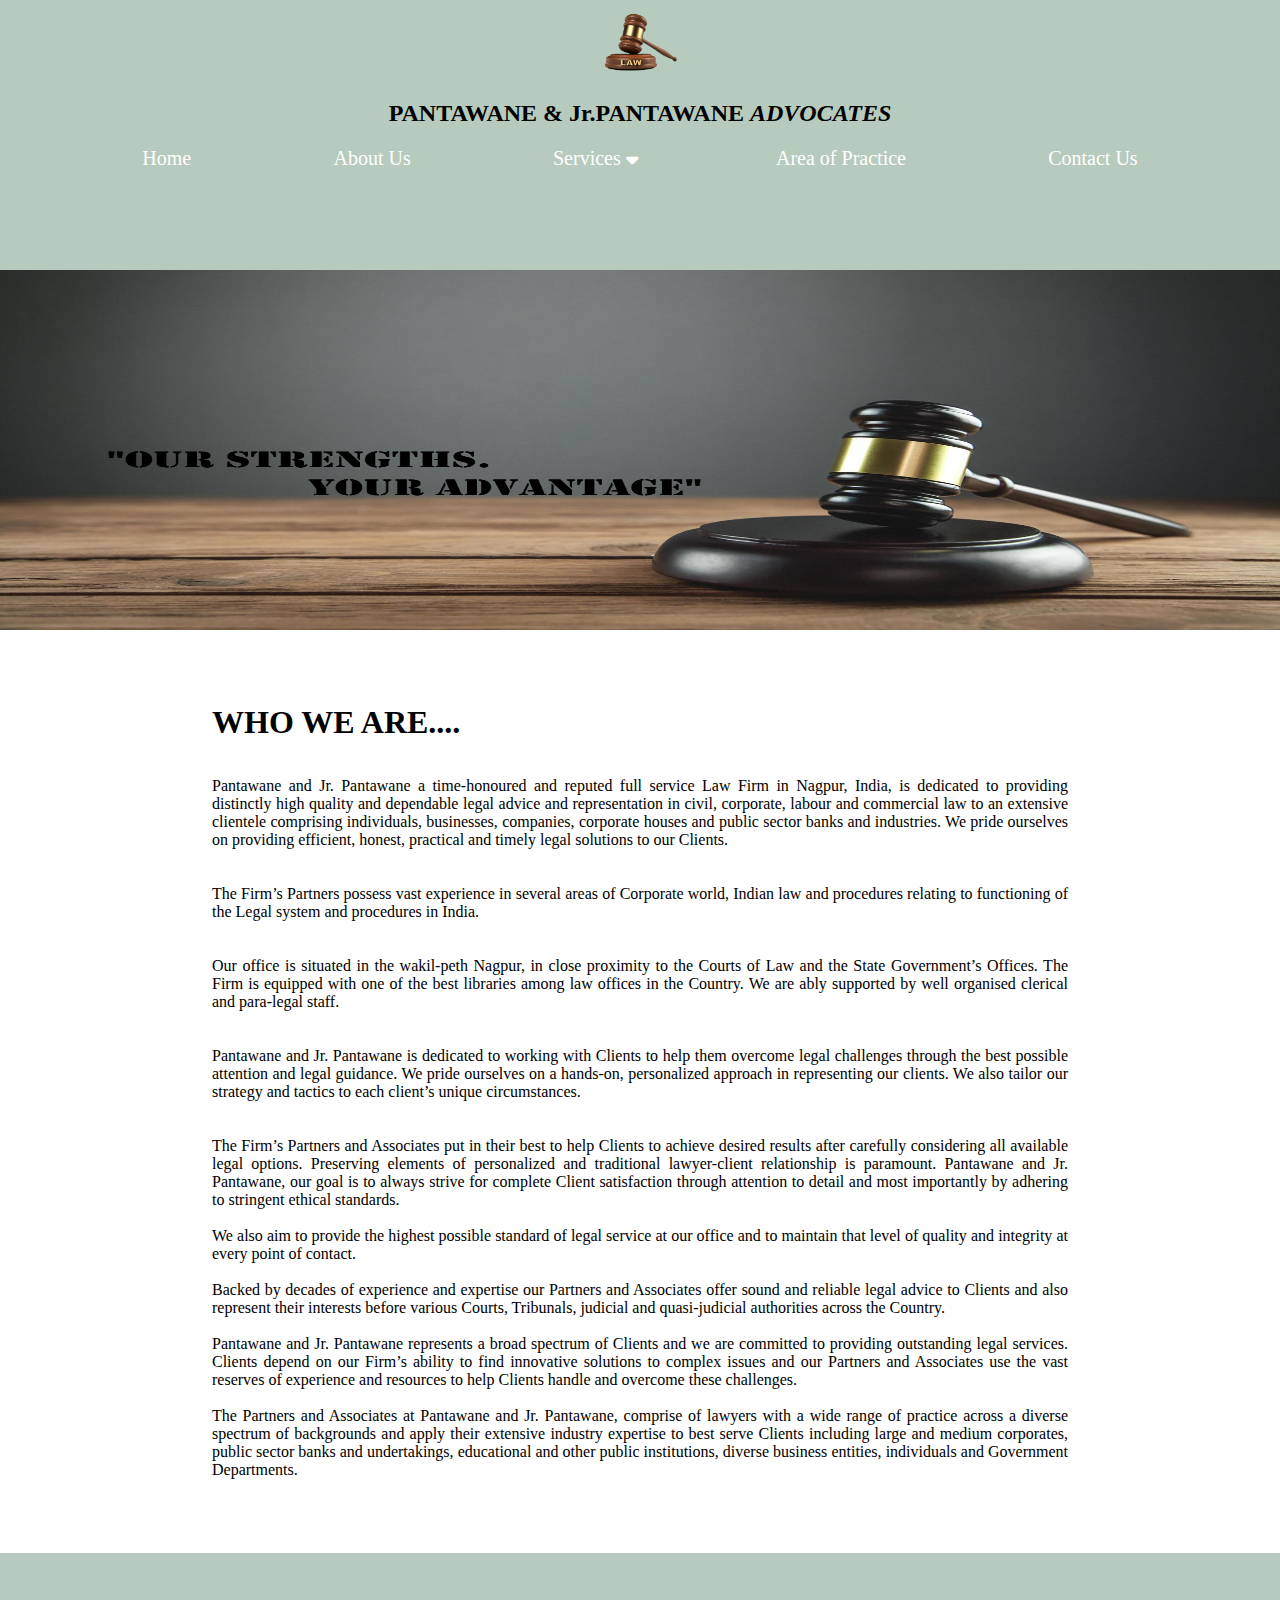
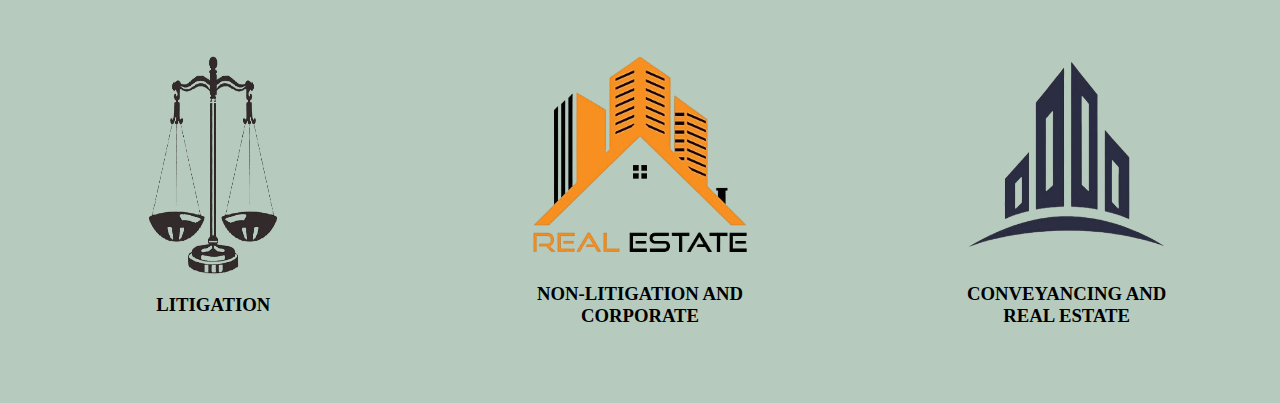
<file: index.html>
<!DOCTYPE html>
<html lang="en">

<head>
    <meta charset="UTF-8">
    <meta name="viewport" content="width=device-width, initial-scale=1.0">
    <link rel="stylesheet" href="https://cdnjs.cloudflare.com/ajax/libs/font-awesome/6.7.2/css/all.min.css"
        integrity="sha512-Evv84Mr4kqVGRNSgIGL/F/aIDqQb7xQ2vcrdIwxfjThSH8CSR7PBEakCr51Ck+w+/U6swU2Im1vVX0SVk9ABhg=="
        crossorigin="anonymous" referrerpolicy="no-referrer" />
    <link rel="icon" href="./assets/icon.webp">
    <title>PANTAWANE & Jr.PANTAWANE ADVOCATES</title>
    <link rel="stylesheet" href="style.css">
</head>

<body>
    <div class="container">
        <div class="header">
            <img src="./assets/web-icon-removebg-preview.png" class="law-icon">
            <h2 class="main-name">PANTAWANE & Jr.PANTAWANE <i>ADVOCATES</i></h2>
            <div class="nav-bar">
                <ul>
                    <li>
                        <a href="#">Home</a>
                    </li>
                    <li>
                        <a href="About.html">About Us</a>
                    </li>

                    <li class="nav-items dropdown-toggler">
                        <a href="#">Services<i class="fa-solid fa-sort-down"
                                style="position:relative; left:5px; bottom:2px"></i></a>

                        <nav class="dropdown-cont">
                            <ul class="dropdown-menu">
                                <li>
                                    <a href="#">Litigation</a>
                                </li>
                                <li>
                                    <a href="#">Non-Litigation & corporate</a>
                                </li>
                                <li>
                                    <a href="#">Conveyancing & Real Estate</a>
                                </li>

                            </ul>
                        </nav>
                    </li>

                    <li>
                        <a href="AreaOfPractice.html">Area of Practice</a>
                    </li>
                    <li>
                        <a href="Contact.html">Contact Us</a>
                    </li>
                </ul>
            </div>
        </div>
        <div class="second-img">
            <img src="./assets/front-3 with slogan.png" class="img2">
        </div>

        <div class="mid">
            <div class="mid-cont">
                <br><br><br>

                <h1>WHO WE ARE....</h1>
                <br><br>
                <p>Pantawane and Jr. Pantawane a time-honoured and reputed full service Law Firm in Nagpur,
                    India, is dedicated to providing distinctly high quality and dependable legal advice and
                    representation in civil,
                    corporate, labour and commercial law to an extensive clientele comprising individuals, businesses,
                    companies,
                    corporate houses and public sector banks and industries. We pride ourselves on providing efficient,
                    honest,
                    practical and timely legal solutions to our Clients.
                </p>
                <br><br>
                <p>
                    The Firm’s Partners possess vast experience in several areas of Corporate world, Indian law and
                    procedures relating to functioning of the Legal system and procedures in India.
                </p>
                <br><br>
                <p>
                    Our office is situated in the wakil-peth Nagpur, in close
                    proximity to the Courts of Law and the State Government’s Offices. The Firm is equipped with one of
                    the best libraries among law offices in the Country. We are ably supported by well organised
                    clerical and para-legal staff.
                </p>
                <br><br>
                <p>
                    Pantawane and Jr. Pantawane is dedicated to working with Clients to help them overcome legal
                    challenges through the best possible attention and legal guidance. We pride ourselves on a hands-on,
                    personalized approach in representing our clients. We also tailor our strategy and tactics to each
                    client’s unique circumstances.
                </p>
                <br><br>
                <p>
                    The Firm’s Partners and Associates put in their best to help Clients to achieve desired results
                    after carefully considering all available legal options. Preserving elements of personalized and
                    traditional lawyer-client relationship is paramount. Pantawane and Jr. Pantawane, our goal is to
                    always strive for complete Client satisfaction through attention to detail and most importantly by
                    adhering to stringent ethical standards.<br><br>

                    We also aim to provide the highest possible standard of legal service at our office and to maintain
                    that level of quality and integrity at every point of contact.<br><br>

                    Backed by decades of experience and expertise our Partners and Associates offer sound and reliable
                    legal advice to Clients and also represent their interests before various Courts, Tribunals,
                    judicial and quasi-judicial authorities across the Country.<br><br>

                    Pantawane and Jr. Pantawane represents a broad spectrum of Clients and we are committed to providing
                    outstanding legal services. Clients depend on our Firm’s ability to find innovative solutions to
                    complex issues and our Partners and Associates use the vast reserves of experience and resources to
                    help Clients handle and overcome these challenges.<br><br>

                    The Partners and Associates at Pantawane and Jr. Pantawane, comprise of lawyers with a wide range of
                    practice across a diverse spectrum of backgrounds and apply their extensive industry expertise to
                    best serve Clients including large and medium corporates, public sector banks and undertakings,
                    educational and other public institutions, diverse business entities, individuals and Government
                    Departments.
                </p>
                <br><br><br>
            </div>
        </div>

        <div class="mid-second">
            <div class="ms-cont">
                <div class="litigation">
                    <img src="./assets/1-removebg-preview.png" class="front-img">
                    <h3>LITIGATION</h3>
                </div>
                <div class="non-litigation">
                    <img src="./assets/2-removebg-preview.png" class="front-img">
                    <h3>NON-LITIGATION AND <br> CORPORATE</h3>
                </div>
                <div class="real-estate">
                    <img src="./assets/3-removebg-preview.png" class="front-img">
                    <h3>CONVEYANCING AND <br> REAL ESTATE</h3>
                </div>
            </div>
        </div>


    </div>
</body>

</html>
</file>
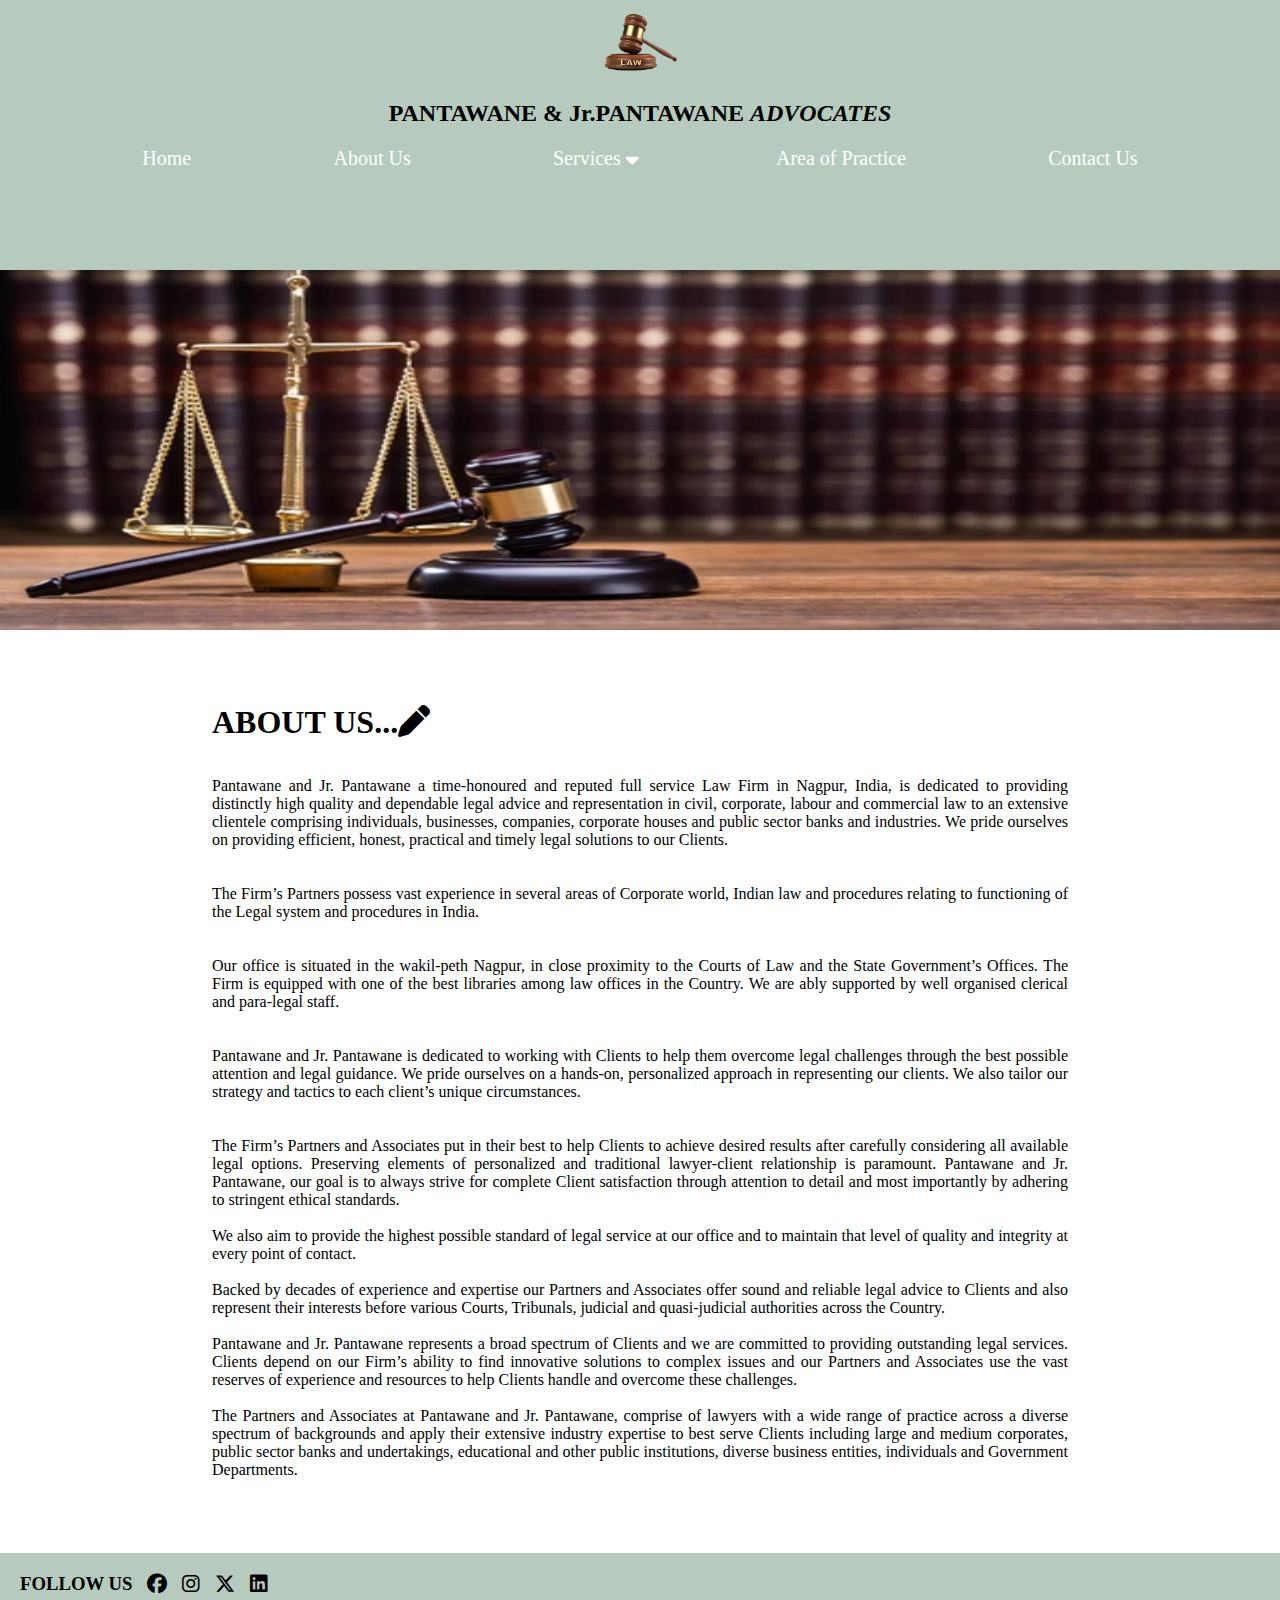
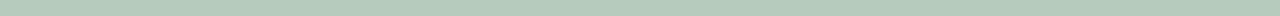
<file: About.html>
<!DOCTYPE html>
<html lang="en">

<head>
    <meta charset="UTF-8">
    <meta name="viewport" content="width=device-width, initial-scale=1.0">
    <link rel="stylesheet" href="https://cdnjs.cloudflare.com/ajax/libs/font-awesome/6.7.2/css/all.min.css"
        integrity="sha512-Evv84Mr4kqVGRNSgIGL/F/aIDqQb7xQ2vcrdIwxfjThSH8CSR7PBEakCr51Ck+w+/U6swU2Im1vVX0SVk9ABhg=="
        crossorigin="anonymous" referrerpolicy="no-referrer" />
    <link rel="icon" href="./assets/icon.webp">
    <title>PANTAWANE & Jr.PANTAWANE ADVOCATES</title>
    <link rel="stylesheet" href="style.css">
</head>

<body>
    <div class="container">
        <div class="header">
            <img src="./assets/web-icon-removebg-preview.png" class="law-icon">
            <h2 class="main-name">PANTAWANE & Jr.PANTAWANE <i>ADVOCATES</i></h2>
            <div class="nav-bar">
                <ul>
                    <li>
                        <a href="index.html">Home</a>
                    </li>
                    <li>
                        <a href="#">About Us</a>
                    </li>
                    <li class="nav-items dropdown-toggler">
                        <a href="#">Services<i class="fa-solid fa-sort-down"
                                style="position: relative; left:5px; bottom:2px"></i></a>

                        <nav class="dropdown-cont">
                            <ul class="dropdown-menu">
                                <li>
                                    <a href="#">Litigation</a>
                                </li>
                                <li>
                                    <a href="#">Non-Litigation & corporate</a>
                                </li>
                                <li>
                                    <a href="#">Conveyancing & Real Estate</a>
                                </li>

                            </ul>
                        </nav>
                    </li>
                    <li>
                        <a href="AreaOfPractice.html">Area of Practice</a>
                    </li>
                    <li>
                        <a href="Contact.html">Contact Us</a>
                    </li>
                </ul>
            </div>
        </div>

        <div class="second-img">
            <img src="./assets/larg-2 about.png" class="img2">
        </div>

        <div class="mid">
            <div class="mid-cont">
                <br><br><br>

                <h1>ABOUT US...<i class="fa-solid fa-pen"></i></h1>
                <br><br>
                <p>Pantawane and Jr. Pantawane a time-honoured and reputed full service Law Firm in Nagpur,
                    India, is dedicated to providing distinctly high quality and dependable legal advice and
                    representation in civil,
                    corporate, labour and commercial law to an extensive clientele comprising individuals, businesses,
                    companies,
                    corporate houses and public sector banks and industries. We pride ourselves on providing efficient,
                    honest,
                    practical and timely legal solutions to our Clients.
                </p>
                <br><br>
                <p>
                    The Firm’s Partners possess vast experience in several areas of Corporate world, Indian law and
                    procedures relating to functioning of the Legal system and procedures in India.
                </p>
                <br><br>
                <p>
                    Our office is situated in the wakil-peth Nagpur, in close
                    proximity to the Courts of Law and the State Government’s Offices. The Firm is equipped with one of
                    the best libraries among law offices in the Country. We are ably supported by well organised
                    clerical and para-legal staff.
                </p>
                <br><br>
                <p>
                    Pantawane and Jr. Pantawane is dedicated to working with Clients to help them overcome legal
                    challenges through the best possible attention and legal guidance. We pride ourselves on a hands-on,
                    personalized approach in representing our clients. We also tailor our strategy and tactics to each
                    client’s unique circumstances.
                </p>
                <br><br>
                <p>
                    The Firm’s Partners and Associates put in their best to help Clients to achieve desired results
                    after carefully considering all available legal options. Preserving elements of personalized and
                    traditional lawyer-client relationship is paramount. Pantawane and Jr. Pantawane, our goal is to
                    always strive for complete Client satisfaction through attention to detail and most importantly by
                    adhering to stringent ethical standards.<br><br>

                    We also aim to provide the highest possible standard of legal service at our office and to maintain
                    that level of quality and integrity at every point of contact.<br><br>

                    Backed by decades of experience and expertise our Partners and Associates offer sound and reliable
                    legal advice to Clients and also represent their interests before various Courts, Tribunals,
                    judicial and quasi-judicial authorities across the Country.<br><br>

                    Pantawane and Jr. Pantawane represents a broad spectrum of Clients and we are committed to providing
                    outstanding legal services. Clients depend on our Firm’s ability to find innovative solutions to
                    complex issues and our Partners and Associates use the vast reserves of experience and resources to
                    help Clients handle and overcome these challenges.<br><br>

                    The Partners and Associates at Pantawane and Jr. Pantawane, comprise of lawyers with a wide range of
                    practice across a diverse spectrum of backgrounds and apply their extensive industry expertise to
                    best serve Clients including large and medium corporates, public sector banks and undertakings,
                    educational and other public institutions, diverse business entities, individuals and Government
                    Departments.
                </p>
                <br><br><br>
            </div>
        </div>
        <footer style="display: flex; padding: 20px; background-color:#B6CBBD ;">
            <h3 class="follow-t">FOLLOW US</h3>
            <div class="con-i">
                <i class="fa-brands fa-facebook"></i>
            </div>
            <div class="con-i">
                <i class="fa-brands fa-instagram"></i>
            </div>
            <div class="con-i">
                <i class="fa-brands fa-x-twitter"></i>
            </div>
            <div class="con-i">
                    <i class="fa-brands fa-linkedin"></i>
            </div>
        </footer>
    </div>
 </body>

</html>
</file>
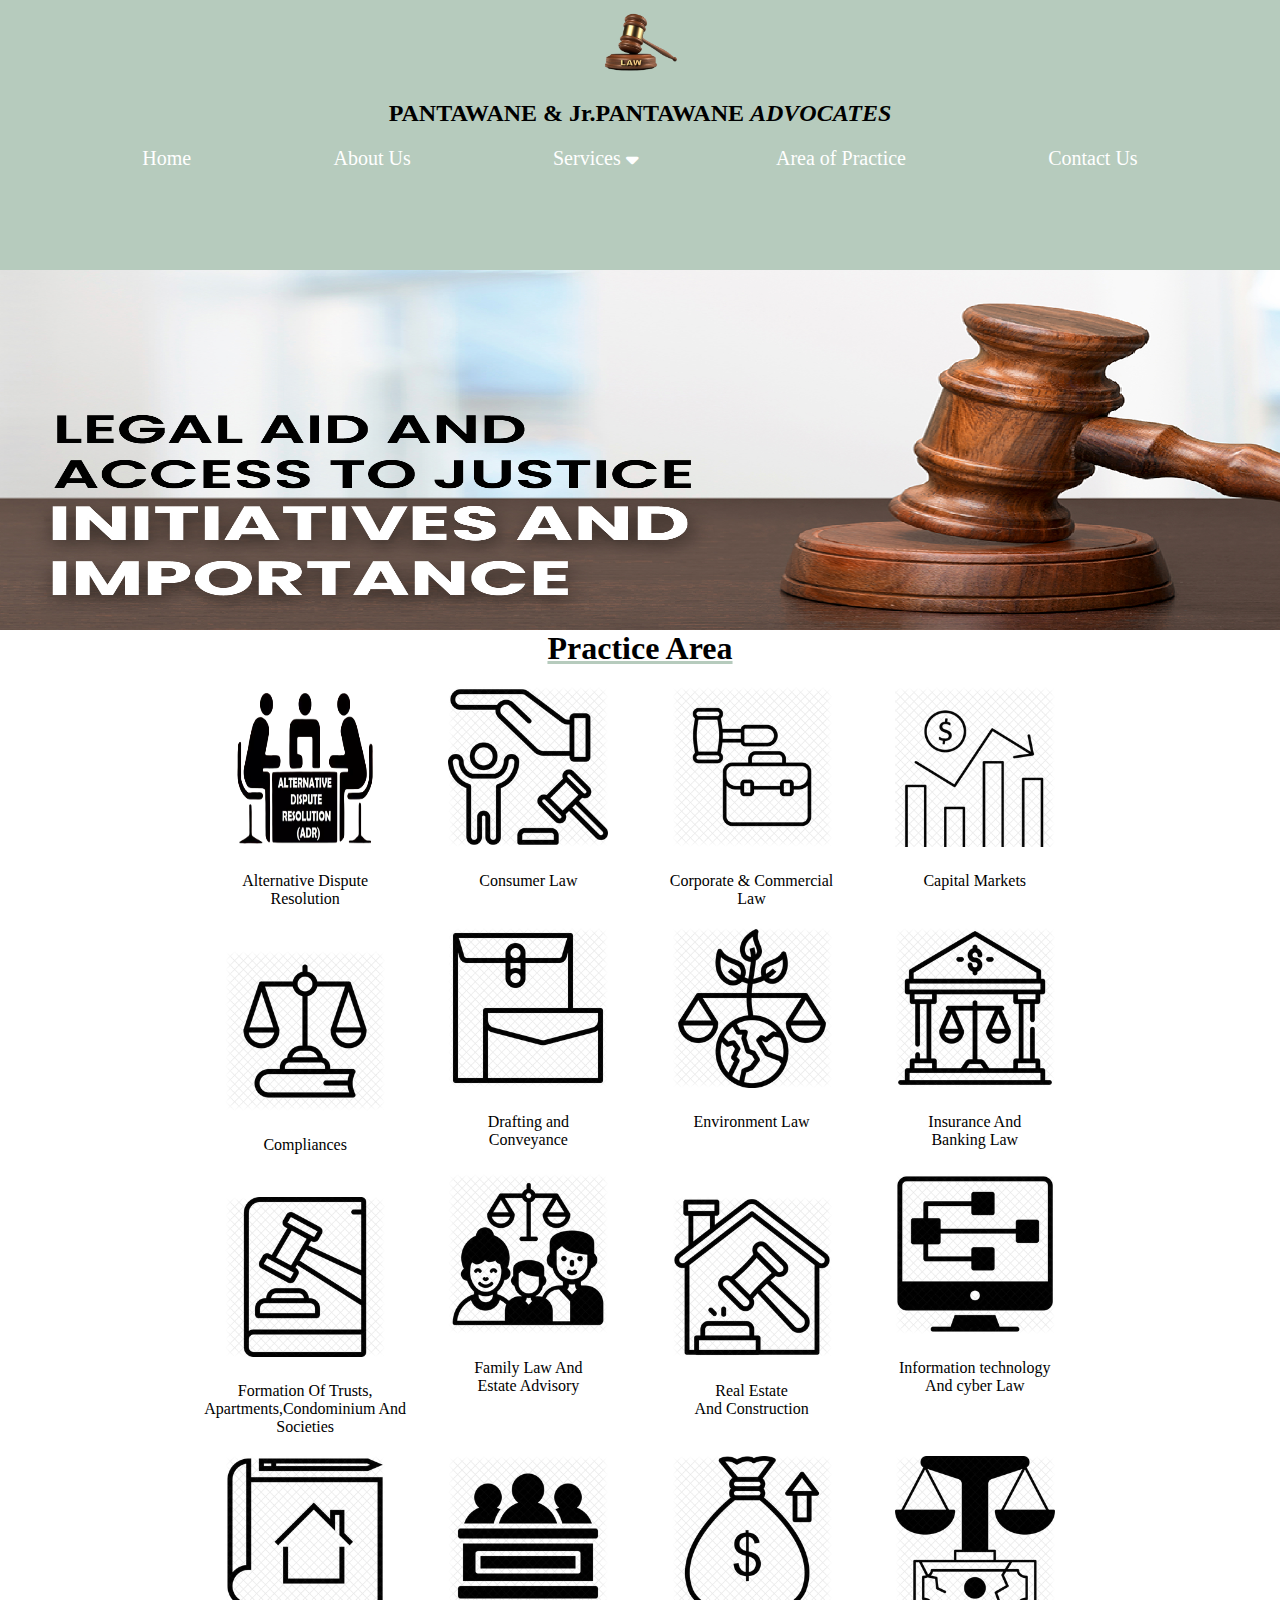
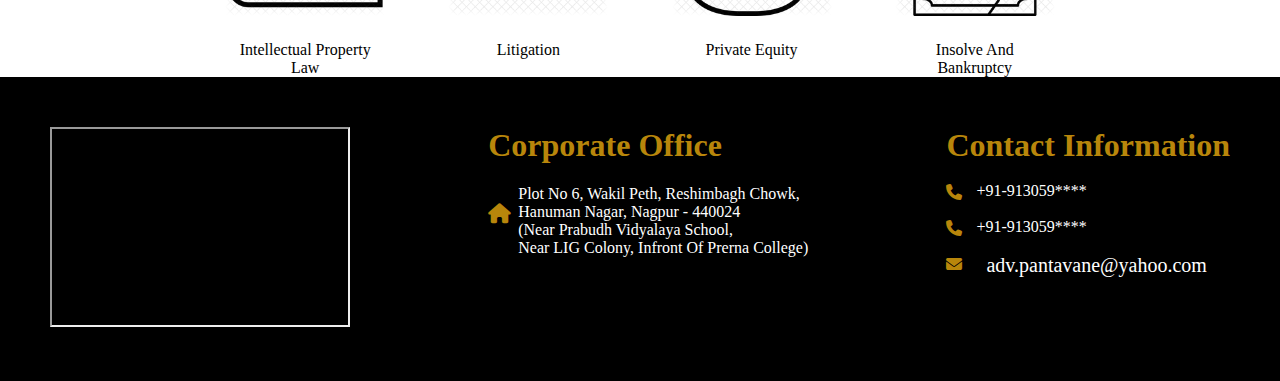
<file: AreaOfPractice.html>
<!DOCTYPE html>
<html lang="en">

<head>
    <meta charset="UTF-8">
    <meta name="viewport" content="width=device-width, initial-scale=1.0">
    <link rel="stylesheet" href="https://cdnjs.cloudflare.com/ajax/libs/font-awesome/6.7.2/css/all.min.css"
        integrity="sha512-Evv84Mr4kqVGRNSgIGL/F/aIDqQb7xQ2vcrdIwxfjThSH8CSR7PBEakCr51Ck+w+/U6swU2Im1vVX0SVk9ABhg=="
        crossorigin="anonymous" referrerpolicy="no-referrer" />
    <link rel="icon" href="./assets/icon.webp">
    <title>PANTAWANE & Jr.PANTAWANE ADVOCATES</title>
    <link rel="stylesheet" href="style.css">
</head>

<body>
    <div class="container">
        <div class="header">
            <img src="./assets/web-icon-removebg-preview.png" class="law-icon">
            <h2 class="main-name">PANTAWANE & Jr.PANTAWANE <i>ADVOCATES</i></h2>
            <div class="nav-bar">
                <ul>
                    <li>
                        <a href="index.html">Home</a>
                    </li>
                    <li>
                        <a href="About.html">About Us</a>
                    </li>
                    <li class="nav-items dropdown-toggler">
                        <a href="#">Services<i class="fa-solid fa-sort-down"
                                style="position: relative; left:5px; bottom:2px"></i></a>

                        <nav class="dropdown-cont">
                            <ul class="dropdown-menu">
                                <li>
                                    <a href="#">Litigation</a>
                                </li>
                                <li>
                                    <a href="#">Non-Litigation & corporate</a>
                                </li>
                                <li>
                                    <a href="#">Conveyancing & Real Estate</a>
                                </li>

                            </ul>
                        </nav>
                    </li>
                    <li>
                        <a href="#">Area of Practice</a>
                    </li>
                    <li>
                        <a href="Contact.html">Contact Us</a>
                    </li>
                </ul>
            </div>
        </div>
        <div class="second-img">
            <img src="./assets/practice.jpg" class="img2">
        </div>

        <h1 style="text-align: center; text-decoration: underline  #B6CBBD;">Practice Area</h1>
        <div class="prAreaCont">

            <div class="prArea">
                <div class="rowArea">

                    <div class="rowImg">
                        <div>
                            <a href="#">
                                <img src="./assets/adr-Photoroom.png" alt="1" class="prImg">
                            </a>
                        </div>
                        <div>
                            Alternative Dispute<br>Resolution
                        </div>
                    </div>
                    <div class="rowImg">
                        <div>
                            <a href="#">
                                <img src="./assets/Consumer law.webp" alt="2" class="prImg">
                            </a>
                        </div>
                        <div>Consumer Law</div>
                    </div>
                    <div class="rowImg">
                        <div>
                            <a href="#">
                                <img src="./assets/C & cmr law.webp" alt="3" class="prImg">
                            </a>
                        </div>
                        <div>Corporate & Commercial<br>Law</div>
                    </div>
                    <div class="rowImg">
                        <div>
                            <a href="#">
                                <img src="./assets/capital markets01.png" alt="4" class="prImg">
                            </a>
                        </div>
                        <div>Capital Markets</div>
                    </div>
                </div>

                <div class="rowArea">
                    <div class="rowImg">
                        <a href="#">
                            <div> <img src="./assets/compliances law.webp" alt="1" class="prImg">
                        </a>
                    </div>
                    <div>Compliances</div>
                </div>

                <div class="rowImg">
                    <div>
                        <a href="#">
                            <img src="./assets/d & conveyance.webp" alt="2" class="prImg">
                        </a>
                    </div>
                    <div>Drafting and <br> Conveyance</div>
                </div>

                <div class="rowImg">
                    <div>
                        <a href="#">
                            <img src="./assets/evironment law.webp" alt="3" class="prImg">
                        </a>
                    </div>
                    <div>Environment Law</div>
                </div>

                <div class="rowImg">
                    <div>
                        <a href="#">
                            <img src="./assets/i & banking law.webp" alt="4" class="prImg">
                        </a>
                    </div>
                    <div>
                        Insurance And <br> Banking Law
                    </div>
                </div>

            </div>
            <div class="rowArea">
                <div class="rowImg">
                    <a href="#">
                        <div><img src="./assets/Formation t p C&S.webp" alt="1" class="prImg">
                    </a>
                </div>
                <div>Formation Of Trusts,<br>Apartments,Condominium And <br>Societies</r>
                </div>
            </div>

            <div class="rowImg">
                <div>
                    <a href="#">
                        <img src="./assets/family law.webp" alt="2" class="prImg">
                    </a>
                </div>
                <div>Family Law And<br>Estate Advisory</div>
            </div>

            <div class="rowImg">
                <a href="#">
                    <div> <img src="./assets/real estate.webp" alt="3" class="prImg">
                </a>
            </div>
            <div>
                Real Estate <br>And Construction
            </div>
        </div>

        <div class="rowImg">
            <div>
                <a href="#">
                    <img src="./assets/IT law.webp" alt="4" class="prImg">
                </a>
            </div>
            <div>
                Information technology <br>And cyber Law
            </div>
        </div>

    </div>
    <div class="rowArea">
        <div class="rowImg">

            <div>
                <a href="#">

                    <img src="./assets/i property law.webp" alt="1" class="prImg">
                </a>
            </div>
            <div>Intellectual Property <br>Law</div>
        </div>

        <div class="rowImg">
            <div>
                <a href="#">
                    <img src="./assets/litigation.webp" alt="2" class="prImg">
                </a>
            </div>
            <div>Litigation </div>
        </div>

        <div class="rowImg">
            <div>
                <a href="#">
                    <img src="./assets/private equiy law.webp" alt="3" class="prImg">
                </a>
            </div>
            <div>
                Private Equity
            </div>
        </div>

        <div class="rowImg">
            <div>
                <a href="#">
                    <img src="./assets/insolvency and bankrutcy.webp" alt="4" class="prImg">
                </a>
            </div>
            <div>
                Insolve And <br> Bankruptcy
            </div>
        </div>

    </div>
    </div>
    </div>
    <footer class="f8r" style="padding: 50px; background-color: black; display: flex; justify-content: space-between;">
        <div  class="f8rd">
            <iframe style="width: 300px; height: 200px;" src="https://www.google.com/maps/embed?pb=!1m18!1m12!1m3!1d3721.038537594851!2d79.0762828760553!3d21.150864580529127!2m3!1f0!2f0!3f0
             !3m2!1i1024!2i768!4f13.1!3m3!1m2!1s0x3bd4c0ec18e3f337%3A0x1b5b7377d56cd153!2sZero%20Mile%20Rd%2C%20Civil%20Lines%2C%20Nagpur
             %2C%20Maharashtra%20440001!5e0!3m2!1sen!2sin!4v1739866368161!5m2!1sen!2sin" width="600" height="450"
                style="border:0;" allowfullscreen="" loading="lazy" referrerpolicy="no-referrer-when-downgrade">
            </iframe>
        </div>
        <div  class="f8rd"> 
            <h1 style="color:darkgoldenrod">Corporate Office</h1>
            <i style="color:darkgoldenrod; position: relative; top: 40px; font-size: 20px;"
                class="fa-solid fa-house"></i>
            <p style="color: white; padding-left: 30px;">
                Plot No 6, Wakil Peth, Reshimbagh Chowk, <br>
                Hanuman Nagar, Nagpur - 440024
                <br>
                (Near Prabudh Vidyalaya School,
                <br>Near LIG Colony, Infront Of Prerna College)
            </p>
        </div>
        <div  class="f8rd">
            <h1 style="color:darkgoldenrod">Contact Information</h1>
            <i style="color:darkgoldenrod; position: relative; top: 20px;" class="fa-solid fa-phone"></i>
            <p style="color: white; padding-left:30px">
                +91-913059****
            </p>
            <i style="color:darkgoldenrod; position: relative; top: 20px;" class="fa-solid fa-phone"></i>
            <p style="color: white;padding-left:30px">
                +91-913059****
            </p>


            <i style="color:darkgoldenrod; position: relative; top: 20px;" class="fa-solid fa-envelope"></i>
            <p style="color: white;padding-left:30px">
                <a href="https://login.yahoo.com/?.src=ym&pspid=159600001&activity=mail-direct&.lang=en-IN&.intl=in&.done=https%3A%2F%2Fmail.yahoo.com%2Fd%3F.lang%3Den-IN">adv.pantavane@yahoo.com</a>
            </p>

        </div>

    </footer>
    </div>
    </div>

</body>

</html>
</file>
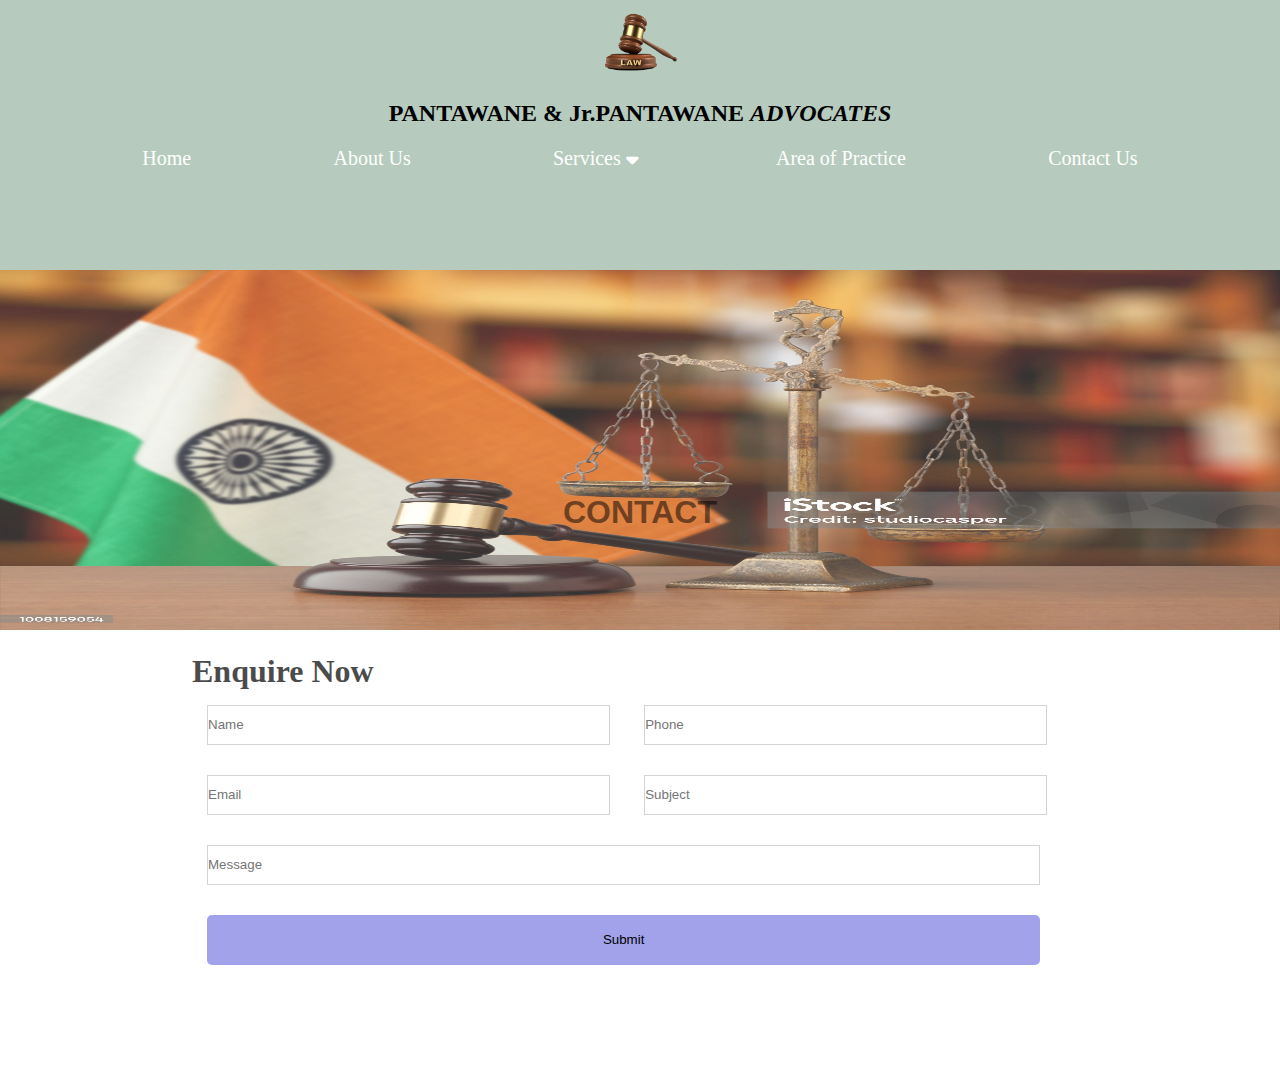
<file: Contact.html>
<!DOCTYPE html>
<html lang="en">

<head>
    <meta charset="UTF-8">
    <meta name="viewport" content="width=device-width, initial-scale=1.0">
    <link rel="stylesheet" href="https://cdnjs.cloudflare.com/ajax/libs/font-awesome/6.7.2/css/all.min.css"
        integrity="sha512-Evv84Mr4kqVGRNSgIGL/F/aIDqQb7xQ2vcrdIwxfjThSH8CSR7PBEakCr51Ck+w+/U6swU2Im1vVX0SVk9ABhg=="
        crossorigin="anonymous" referrerpolicy="no-referrer" />
    <link rel="icon" href="./assets/icon.webp">
    <title>PANTAWANE & Jr.PANTAWANE ADVOCATES</title>
    <link rel="stylesheet" href="style.css">
</head>

<body>
    <div class="container">
        <div class="header">
            <img src="./assets/web-icon-removebg-preview.png" class="law-icon">
            <h2 class="main-name">PANTAWANE & Jr.PANTAWANE <i>ADVOCATES</i></h2>
            <div class="nav-bar">
                <ul>
                    <li>
                        <a href="index.html">Home</a>
                    </li>
                    <li>
                        <a href="About.html">About Us</a>
                    </li>
                    <li class="nav-items dropdown-toggler">
                        <a href="#">Services<i class="fa-solid fa-sort-down"
                                style="position: relative; left:5px; bottom:2px"></i></a>

                        <nav class="dropdown-cont">
                            <ul class="dropdown-menu">
                                <li>
                                    <a href="#">Litigation</a>
                                </li>
                                <li>
                                    <a href="#">Non-Litigation & corporate</a>
                                </li>
                                <li>
                                    <a href="#">Conveyancing & Real Estate</a>
                                </li>

                            </ul>
                        </nav>
                    </li>
                    <li>
                        <a href="AreaOfPractice.html">Area of Practice</a>
                    </li>
                    <li>
                        <a href="#">Contact Us</a>
                    </li>
                </ul>
            </div>
        </div>
        <div class="second-img">
            <img src="./assets/front-2.jpg" alt="img" class="contact-img">
            <h1 class="contact">CONTACT</h1>
        </div>
        <!-- <h1 class="form-enq">Enquire Now</h1> -->
        <div class="contact-form">

            <form action="#" class="contact-form-items">
                <div class="form-enq">
                    <h1 ">Enquire Now</h1>
                </div>
                <div>
                    <input type=" text" placeholder="Name" id="inp">
                        <input type="text" placeholder="Phone" id="inp">
                </div>

                <div>
                    <input type="text" placeholder="Email" id="inp">
                    <input type="text" placeholder="Subject" id="inp">
                </div>

                <input type="text" placeholder="Message" id="msg">


                <a href="#" id="key"></a>
                <button id="key-press" type="submit">Submit</button>


            </form>
        </div>
      
    </div>
   
    </div>

</body>

</html>
</file>
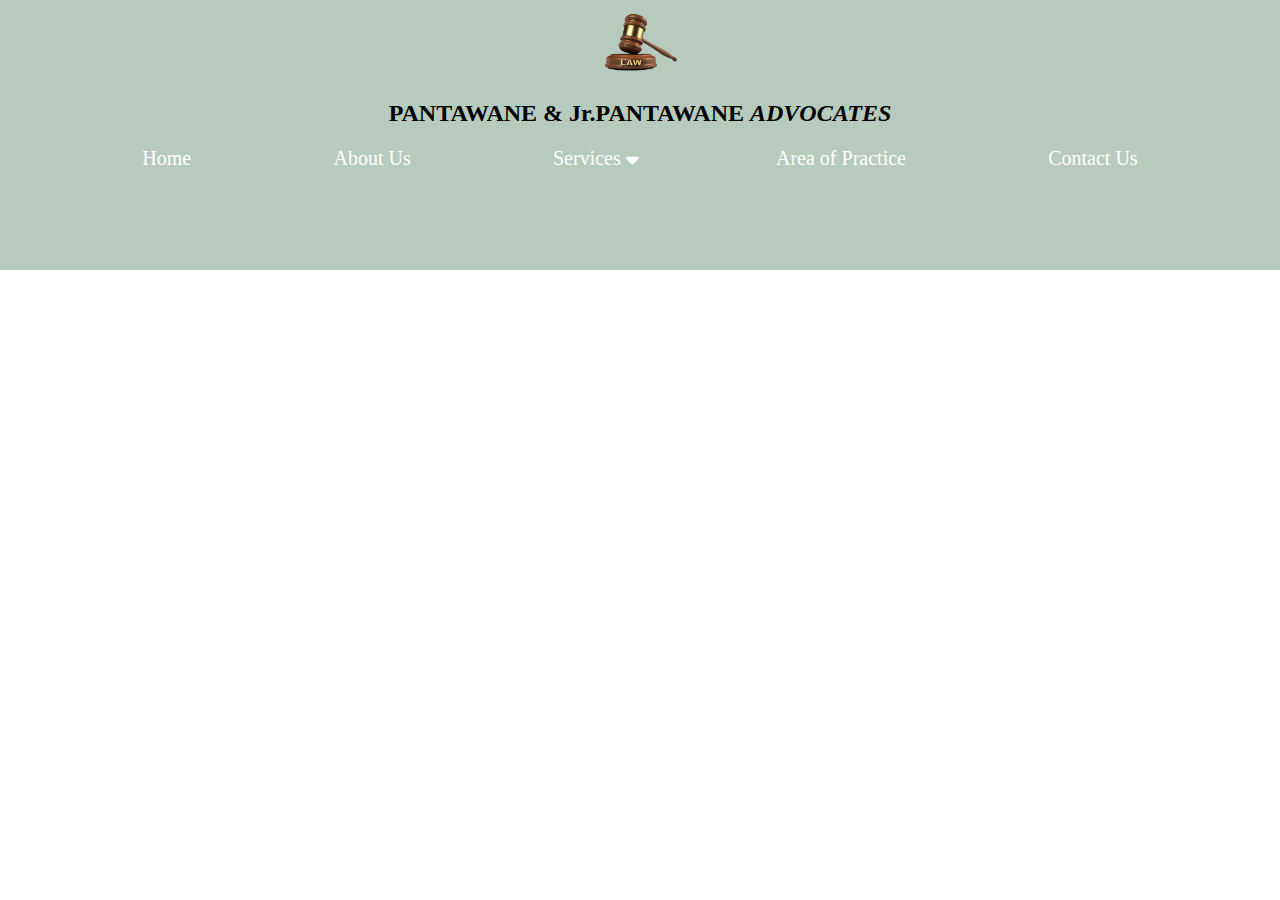
<file: Service.html>
<!DOCTYPE html>
<html lang="en">

<head>
    <meta charset="UTF-8">
    <meta name="viewport" content="width=device-width, initial-scale=1.0">
    <link rel="stylesheet" href="https://cdnjs.cloudflare.com/ajax/libs/font-awesome/6.7.2/css/all.min.css"
        integrity="sha512-Evv84Mr4kqVGRNSgIGL/F/aIDqQb7xQ2vcrdIwxfjThSH8CSR7PBEakCr51Ck+w+/U6swU2Im1vVX0SVk9ABhg=="
        crossorigin="anonymous" referrerpolicy="no-referrer" />
    <link rel="icon" href="./assets/icon.webp">
    <title>PANTAWANE & Jr.PANTAWANE ADVOCATES</title>
    <link rel="stylesheet" href="style.css">
</head>

<body>
    <div class="container">
        <div class="header">
            <img src="./assets/web-icon-removebg-preview.png" class="law-icon">
            <h2 class="main-name">PANTAWANE & Jr.PANTAWANE <i>ADVOCATES</i></h2>
            <div class="nav-bar">
                <ul>
                    <li>
                        <a href="index.html">Home</a>
                    </li>
                    <li>
                        <a href="About.html">About Us</a>
                    </li>
                    <li>
                        <a href="#">Services<i class="fa-solid fa-sort-down"
                                style="position: relative; left:5px; bottom:2px"></i></a>
                    </li>
                    <li>
                        <a href="AreaOfPractice.html">Area of Practice</a>
                    </li>
                    <li>
                        <a href="Contact.html">Contact Us</a>
                    </li>
                </ul>
            </div>
        </div>
    </div>
    </div>


</body>

</html>
</file>
<file: style.css>
* {
    margin: 0;
    padding: 0;
    box-sizing: border-box;
}

html,
body {
    width: 100%;
    height: 100%;
    /* background-color: rgb(236, 222, 204); */
}

.container {
    width: 100%;
    height: 100%;
}

.header {
    width: 100%;
    height: 30%;
    background-color: #B6CBBD;
    /* border: 1px solid black; */
    display: flex;
    flex-direction: column;
    justify-content: center;
    align-items: center;
}

.law-icon {
    width: 100px;
    height: 100px;
    padding: 10px;
    /* border: 1px solid black; */
}

.main-name {
    width: 100%;
    padding: 10px;
    /* position: relative;
    top: -15px; */
    text-align: center;
    /* border: 1px solid black; */
}

.nav-bar {
    width: 100%;
    height: 100%;
    padding: 10px;
    /* border: 1px solid rgb(245, 244, 252); */
}


ul {
    /* border: 1px solid yellow; */
    display: flex;
    flex-wrap: wrap;
    list-style: none;
    justify-content: space-evenly;
    justify-items: center;
}

.dropdown-cont {
    display: none;
    position: absolute;
    top: 180px;
    left: 41%;
}

.dropdown-menu {
    list-style: none;
    display: block;
    line-height: 30px;
    background-color: #9ca79f;
}

.dropdown-toggler:hover .dropdown-cont {
    display: block;
    height: 100%;

}









a {
    text-decoration: none;
    color: white;
    font-size: 20px;
    padding: 10px;
}

a:hover {
    /* font-size: 25px; */
    text-shadow: 4px 2px 5px rgba(0, 0, 0, 0.61);
}

.second-img {
    height: 40%;
    width: 100%;
    /* border: 1px solid black; */

}

.img2 {
    height: 100%;
    width: 100%;
}

.mid {
    width: 100%;
    /* height: 100%; */
    display: flex;
    flex-wrap: wrap;
    justify-content: center;
}

.mid-cont {
    width: 70%;
    text-align: justify;
    padding: 20px;
}


.mid-second {
    width: 100%;
    height: 50%;
    background-color: #B6CBBD;
}

.ms-cont {
    height: 100%;
    display: flex;
    flex-wrap: wrap;
    justify-content: center;
    justify-content: space-around;
    align-items: center;
    /* border: 1px solid black; */
}

.front-img {
    width: 250px;
    height: 250px;
}

h3 {
    text-align: center;
}


/* contact page */
/*****************************************************************************************/

.contact-img {
    height: 100%;
    width: 100%;
    opacity: 0.8;
}

.contact {
    position: relative;
    top: -140px;
    text-align: center;
    opacity: 0.5;
    font-family: Arial, Helvetica, sans-serif;
}

.contact-form {
    /* border: 1px solid black; */
    /* border: 1px solid red; */
    height: 50%;
    width: 100%;
    display: flex;
    align-items: center;
    justify-content: center;


}

.form-enq {
    /* margin: 20px; */
    /* position: relative; */
    /* left:130px; */
    font-family: Georgia, 'Times New Roman', Times, serif;
    font-weight: lighter;
    opacity: 0.7;
}

.contact-form-items {
    /* border: 1px solid red; */
    /* border: 1px solid black; */
    height: 90%;
    width: 70%;

}

#inp {
    width: 45%;
    height: 40px;
    margin: 15px;
    border: rgba(128, 128, 128, 0.34) solid 1px;
}

#msg {
    width: 93%;
    height: 40px;
    margin: 15px;
    border: rgba(128, 128, 128, 0.34) solid 1px;

}

button {
    width: 93%;
    height: 50px;
    margin: 15px;
    border: none;
    border-radius: 5px;
    background-color: rgba(122, 122, 226, 0.702);
    cursor: pointer;
}

button:hover {
    background-color: rgb(97, 97, 229);
    color: white;

}


/*Row Area*/


.prAreaCont {
    width: 100%;
    display: flex;
    justify-content: center;
    flex-wrap: wrap;
    /* border: 10px solid green; */
}

.prArea {
    width: 70%;
    /* border: 5px solid yellow; */
}

.rowArea {
    /* border: 1px solid red; */
    display: flex;
    justify-content: space-evenly;
    flex-wrap: wrap;
}

.prImg {
    padding: 20px;
    height: 200px;
    width: 200px;
}

.rowImg div {
    text-align: center;
}
































@media (max-width:768px) {
    .header {
        width: 100%;
        height: 30%;
        background-color: #B6CBBD;
        display: flex;
        justify-content: flex-start;
    }
  
    
    
    .law-icon {
        width: 50px;
        height: 100px;
        padding: 10px;
        /* border: 1px solid black; */
    }

    h1 {
        font-size: 25px;
        text-align: right;
    }

    .main-name {
        width: 100%;
        font-size: 10px;
        padding: 10px;
        text-align: center;
        /* border: 1px solid black; */
    }

    ul {
        /* border: 1px solid yellow; */
        display: flex;
        flex-wrap: wrap;
        flex-direction: column;
        list-style: none;
        justify-content: space-evenly;
        justify-items: center;

    }

    a {
        font-size: 18px;
    }


    .mid-second {
        width: 100%;
        height: 50%;
        background-color: #B6CBBD;
    }

    .ms-cont {
        height: 100%;
        display: flex;
        flex-direction: column;
        justify-content: center;
        justify-content: space-between;
        align-items: center;

    }

    .front-img {
        width: 90px;
        height: 90px;
    }

    h3 {
        /* border: 1px solid black; */
        text-align: center;
        font-size: 8px;
    }


    .form-enq {
        font-family: Georgia, 'Times New Roman', Times, serif;
        font-weight: lighter;
        opacity: 0.7;
        position: relative;
        left: -35px;
    }

    .contact-form-items {
        /* border: 1px solid red; */
        /* border: 1px solid black; */
        height: 90%;
        width: 70%;

    }

    #inp {
        width: 95%;
        height: 40px;
        margin: 15px;
        border: rgba(128, 128, 128, 0.34) solid 1px;
    }

    #msg {
        width: 95%;
        height: 40px;
        margin: 15px;
        border: rgba(128, 128, 128, 0.34) solid 1px;

    }

    button {
        width: 95%;
        height: 50px;
        margin: 15px;
        border: none;
        border-radius: 5px;
        background-color: rgba(122, 122, 226, 0.702);
        cursor: pointer;
    }

    footer .con-i {
        margin-left: 10px;
        font-size: 20px;

    }

    .follow-t {
        font-size: 20px;
    }

    .f8r{
        display: flex;
        flex-direction: column;
        flex-wrap: wrap;

    }

    .f8dr, h1{
        text-align: center;
    }

  

   

}

@media(max-width:1024px) {

    .dropdown-cont {
        display: none;
        position: absolute;
        top: 180px;
        left: 34%;
    }
    
    .dropdown-menu {
        list-style: none;
        display: block;
        line-height: 30px;
        background-color: #9ca79f;
    }
    
    .dropdown-toggler:hover .dropdown-cont {
        display: block;
        height: 100%;
    
    }
    

}

footer .con-i {
    margin-left: 15px;
    font-size: 20px;
}
</file>
